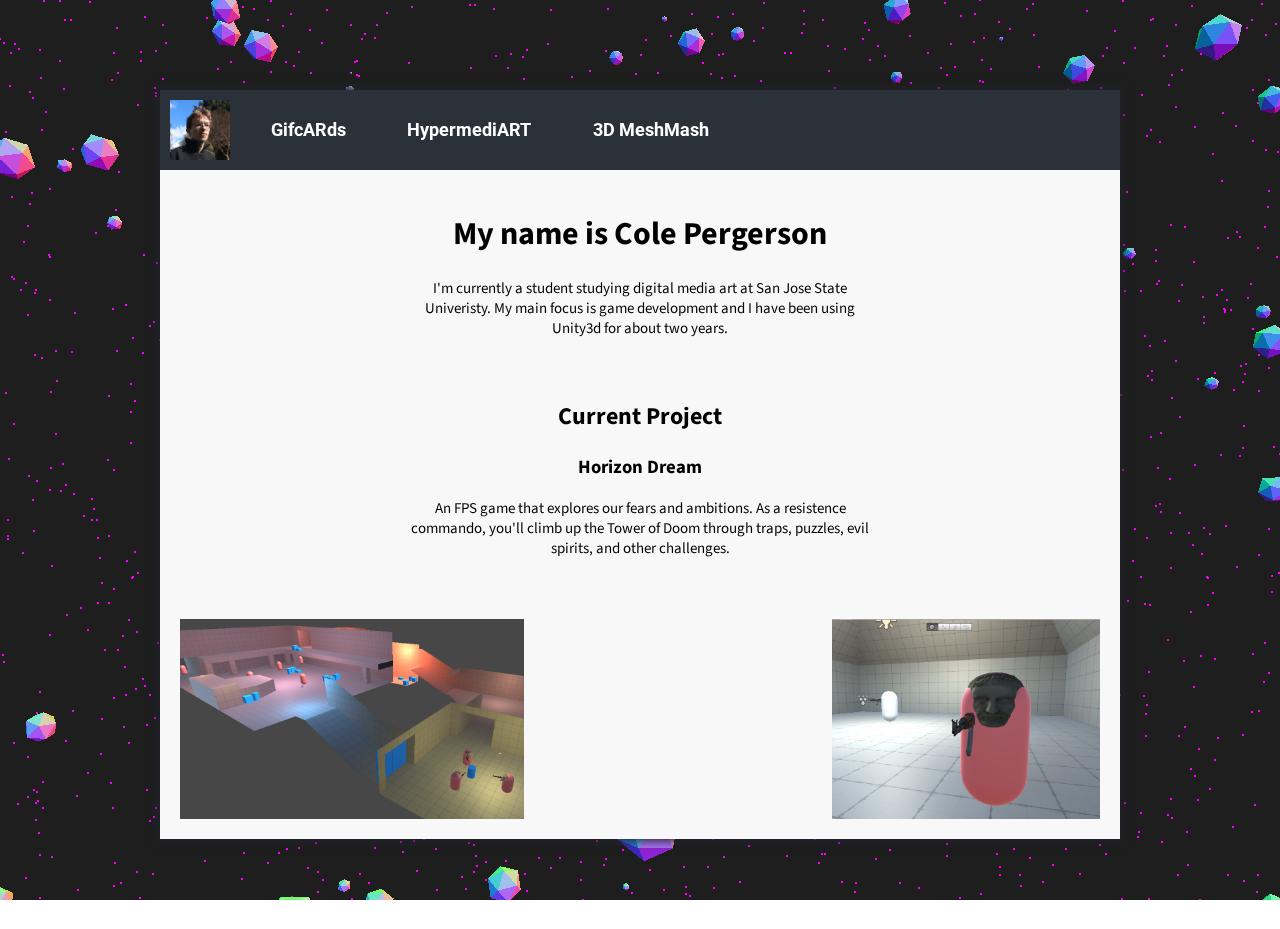
<file: index.html>
<!DOCTYPE html>
<html lang="en" dir="ltr">

<head>
  <meta charset="utf-8">
  <title></title>
  <link rel="stylesheet" href="main.css">
  </link>
  <link href="https://fonts.googleapis.com/css?family=Roboto:700|Source+Sans+Pro" rel="stylesheet">
</head>

<body>

  <div class="mainbody">

    <div class="bodyheader">
      <!-- The <span> tag is used to group inline-elements in a document. -->
      <div class="container">
        <a href="index.html"><span class="profilepic"> <img src="images/cole.png" height="60px"></img></span></a>
        <div class="links">
          <ul>
            <li>
              <a href="gifcards.html">GifcARds</a>
            </li>
            <li>
              <a href="hypermediart.html">HypermediART</a>
            </li>
            <li>
              <a href="3dmeshmash.html">3D MeshMash</a>
            </li>
          </ul>
        </div>
      </div>
    </div>
    <div class="content">
      <div class="description">
        <h1>My name is Cole Pergerson</h1>
        <p>I'm currently a student studying digital media art at San Jose State Univeristy. My main focus is game development
          and I have been using Unity3d for about two years.</p>
      </div>
      <div class="description">
        <h2>Current Project</h2>
        <h3>Horizon Dream</h3>
        <p>An FPS game that explores our fears and ambitions. As a resistence commando, you'll climb up the Tower of Doom through traps,
          puzzles, evil spirits, and other challenges.</p>
      </div>
      <div class="image rowgallery">
        <img src="images/HDimg2.png" alt="">
        <iframe height="100%" src="https://www.youtube.com/embed/HDtsx4-Tj-E" frameborder="0" allow="accelerometer; autoplay; encrypted-media; gyroscope; picture-in-picture" allowfullscreen></iframe>
        <img src="images/HDimg1.png" alt="">

      </div>
    </div>

  </div>

  <script src="lib/three.js"></script>
  <script src="space.js"></script>

</body>

</html>
</file>
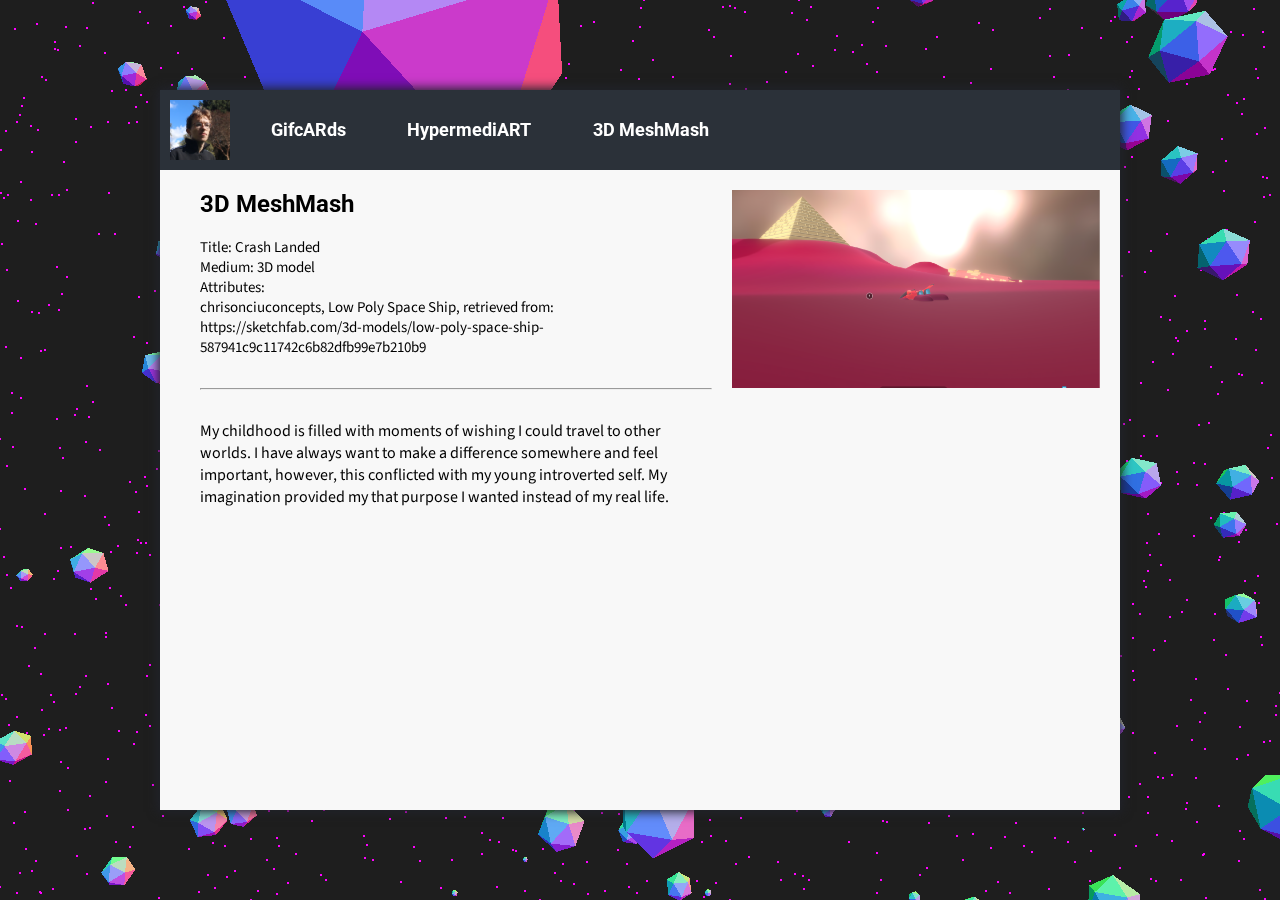
<file: 3dmeshmash.html>
<!DOCTYPE html>
<html lang="en" dir="ltr">

<head>
  <meta charset="utf-8">
  <title></title>
  <link rel="stylesheet" href="main.css">
  </link>
  <link href="https://fonts.googleapis.com/css?family=Roboto:700|Source+Sans+Pro" rel="stylesheet">
</head>

<body>

  <div class="mainbody">

    <div class="bodyheader">
      <!-- The <span> tag is used to group inline-elements in a document. -->
      <div class="container">
        <a href="index.html"><span class="profilepic"> <img src="images/cole.png" height="60px"></img></span></a>
        <div class="links">
          <ul>
            <li>
              <a href="gifcards.html">GifcARds</a>
            </li>
            <li>
              <a href="hypermediart.html">HypermediART</a>
            </li>
            <li>
              <a href="3dmeshmash.html">3D MeshMash</a>
            </li>
          </ul>
        </div>
      </div>
    </div>
    <div class="content grid">
      <div class="description grid">
        <h2>3D MeshMash</h2>
        <p>
          Title: Crash Landed<br>
          Medium: 3D model<br>
          Attributes: <br> chrisonciuconcepts, Low Poly Space Ship, retrieved from: https://sketchfab.com/3d-models/low-poly-space-ship-587941c9c11742c6b82dfb99e7b210b9<br>
          <br>
          <hr><br>
          My childhood is filled with moments of wishing I could travel to other worlds. I have always want to make a difference somewhere and feel important, however, this conflicted with my young introverted self. My imagination provided my that
          purpose I wanted instead of my real life.
        </p>
      </div>
      <div class="image grid">
        <img src="images/crash.png" alt="">
        <div class="sketchfab">
          <iframe src="https://sketchfab.com/models/890f719962a44b06b837a197a87818fe/embed" frameborder="0" allow="autoplay; fullscreen; vr" mozallowfullscreen="true" webkitallowfullscreen="true"></iframe>
        </div>
      </div>
    </div>

  </div>

  <script src="lib/three.js"></script>
  <script src="space.js"></script>

</body>

</html>
</file>
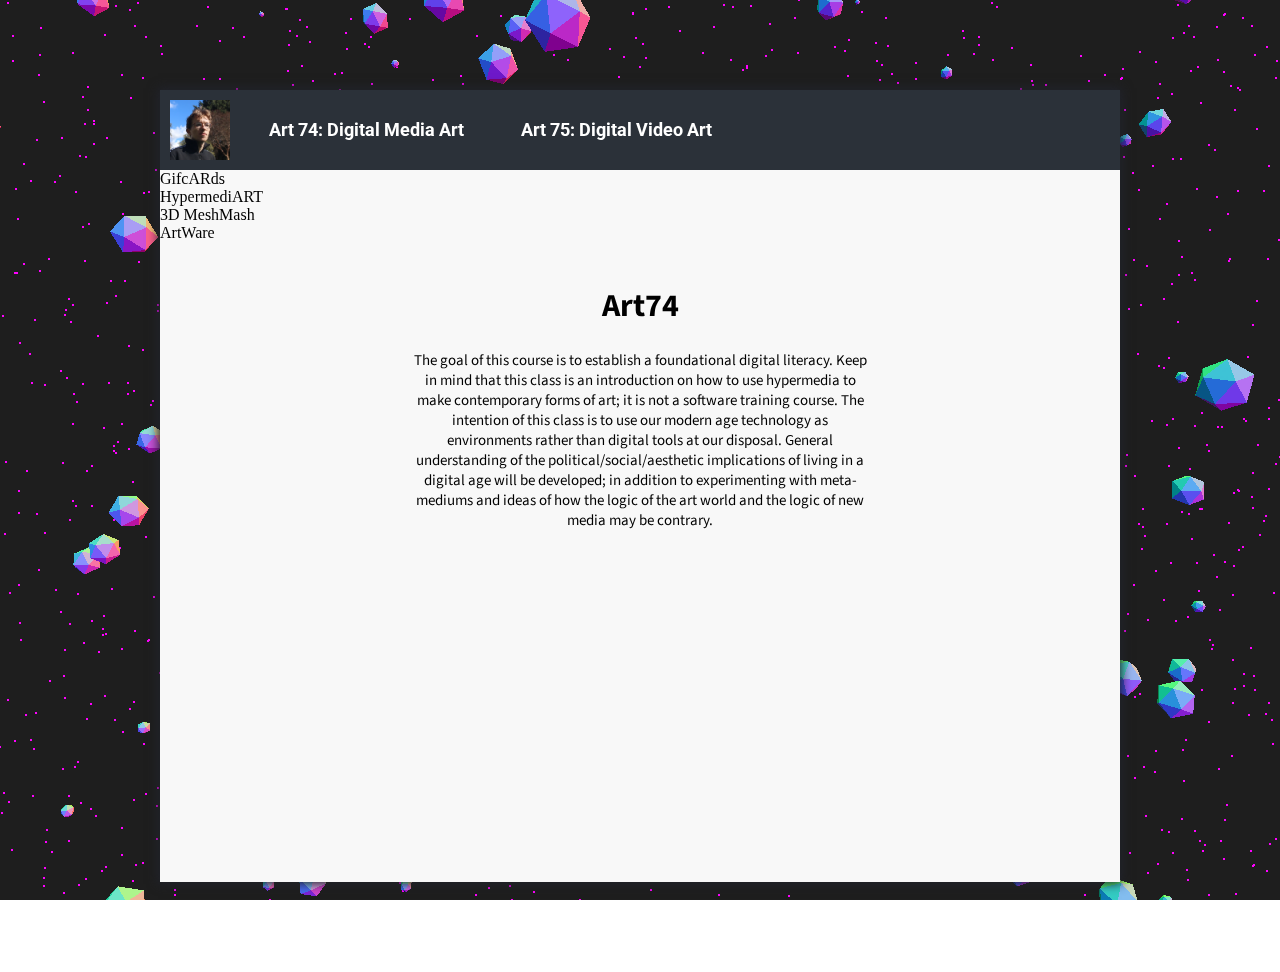
<file: art74.html>
<!DOCTYPE html>
<html lang="en" dir="ltr">

<head>
  <meta charset="utf-8">
  <title></title>
  <link rel="stylesheet" href="main.css">
  </link>
  <link href="https://fonts.googleapis.com/css?family=Roboto:700|Source+Sans+Pro" rel="stylesheet">
</head>

<body>

  <div class="mainbody">

    <div class="bodyheader">
      <!-- The <span> tag is used to group inline-elements in a document. -->
      <div class="container">
        <a href="index.html"><span class="profilepic"> <img src="images/cole.png" height="60px"></img></span></a>
        <div class="links">
          <ul>
            <li>
              <a href="art74.html">Art 74: Digital Media Art</a>
            </li>
            <li>
              <a href="art75.html">Art 75: Digital Video Art</a>
            </li>
          </ul>
        </div>
      </div>
    </div>

    <div class="subheader">
      <div class="sublinks">
        <ul>
          <li>
            <a href="gifcards.html">GifcARds</a>
          </li>
          <li>
            <a href="hypermediart.html">HypermediART</a>
          </li>
          <li>
            <a href="3dmeshmash.html">3D MeshMash</a>
          </li>
          <li>
            <a href="artware.html">ArtWare</a>
          </li>
        </ul>
      </div>
    </div>

    <div class="content">
      <div class="description">
        <h1>Art74</h1>
        <p>
          The goal of this course is to establish a foundational digital literacy. Keep in mind that this class is an introduction on how to use hypermedia to make contemporary forms of art; it is not a software training course. The intention of this class is to use our modern age technology as environments rather than digital tools at our disposal. General understanding of the political/social/aesthetic implications of living in a digital age will be developed; in addition to experimenting with meta-mediums and ideas of how the logic of the art world and the logic of new media may be contrary.
        </p>
      </div>
      <div class="image rowgallery">

      </div>
    </div>

  </div>

  <script src="lib/three.js"></script>
  <script src="space.js"></script>

</body>

</html>
</file>
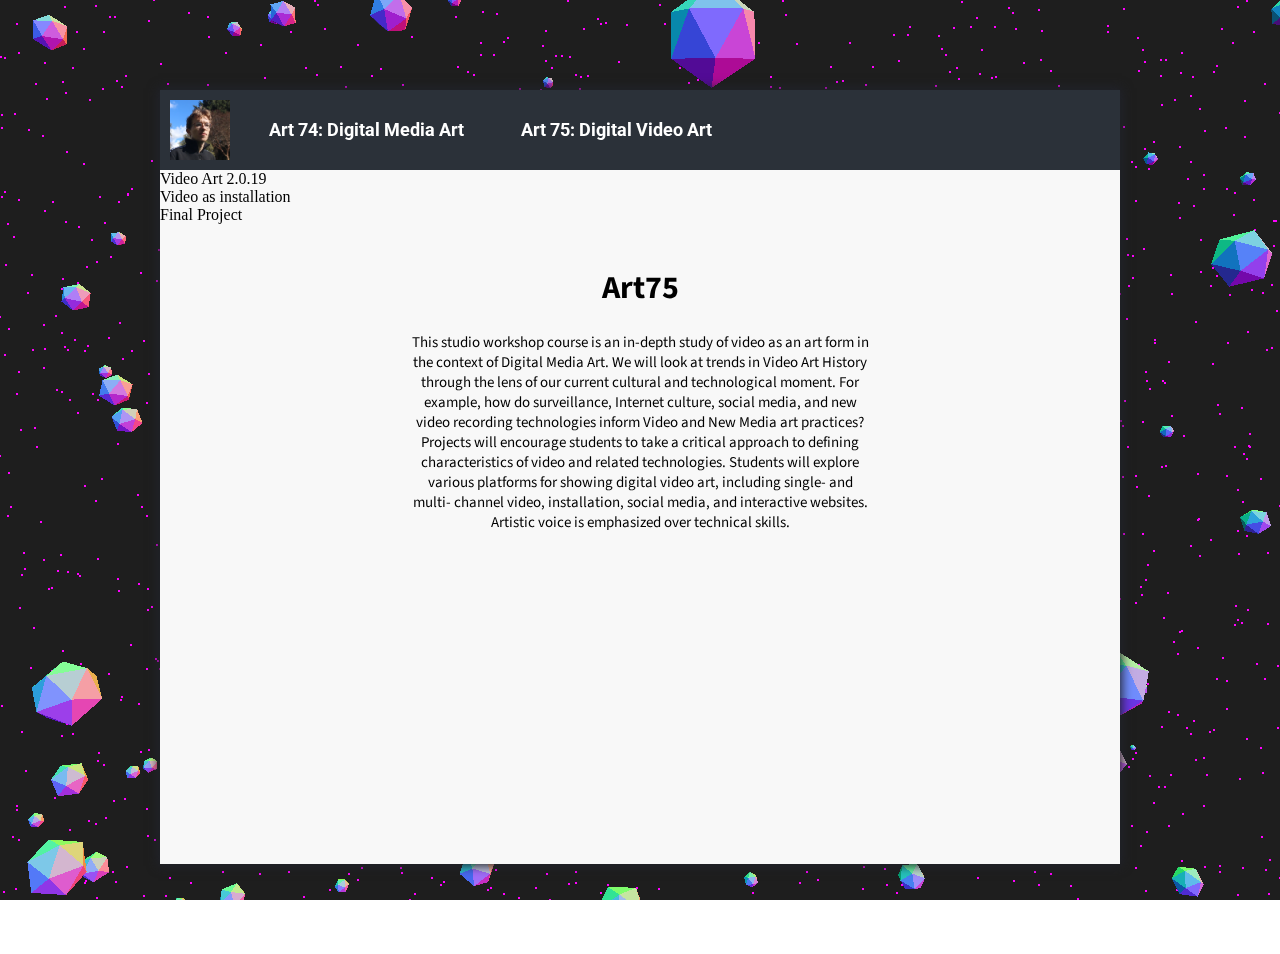
<file: art75.html>
<!DOCTYPE html>
<html lang="en" dir="ltr">

<head>
  <meta charset="utf-8">
  <title></title>
  <link rel="stylesheet" href="main.css">
  </link>
  <link href="https://fonts.googleapis.com/css?family=Roboto:700|Source+Sans+Pro" rel="stylesheet">
</head>

<body>

  <div class="mainbody">

    <div class="bodyheader">
      <!-- The <span> tag is used to group inline-elements in a document. -->
      <div class="container">
        <a href="index.html"><span class="profilepic"> <img src="images/cole.png" height="60px"></img></span></a>
        <div class="links">
          <ul>
            <li>
              <a href="art74.html">Art 74: Digital Media Art</a>
            </li>
            <li>
              <a href="art75.html">Art 75: Digital Video Art</a>
            </li>
          </ul>
        </div>
      </div>
    </div>

    <div class="subheader">
      <div class="sublinks">
        <ul>
          <li>
            <a href="art75/project1.html">Video Art 2.0.19</a>
          </li>
          <li>
            <a href="art75/project2.html">Video as installation</a>
          </li>
          <li>
            <a href="art75/project3.html">Final Project</a>
          </li>
        </ul>
      </div>
    </div>

    <div class="content">
      <div class="description">
        <h1>Art75</h1>
        <p>
          This studio workshop course is an in-depth study of video as an art form in the context of Digital Media Art. We will look at trends in Video Art History through the lens of our current cultural and technological moment. For example, how do surveillance, Internet culture, social media, and new video recording technologies inform Video and New Media art practices? Projects will encourage students to take a critical approach to defining characteristics of video and related technologies. Students will explore various platforms for showing digital video art, including single- and multi- channel video, installation, social media, and interactive websites. Artistic voice is emphasized over technical skills.
        </p>
      </div>
      <div class="image rowgallery">

      </div>
    </div>

  </div>

  <script src="lib/three.js"></script>
  <script src="space.js"></script>

</body>

</html>
</file>
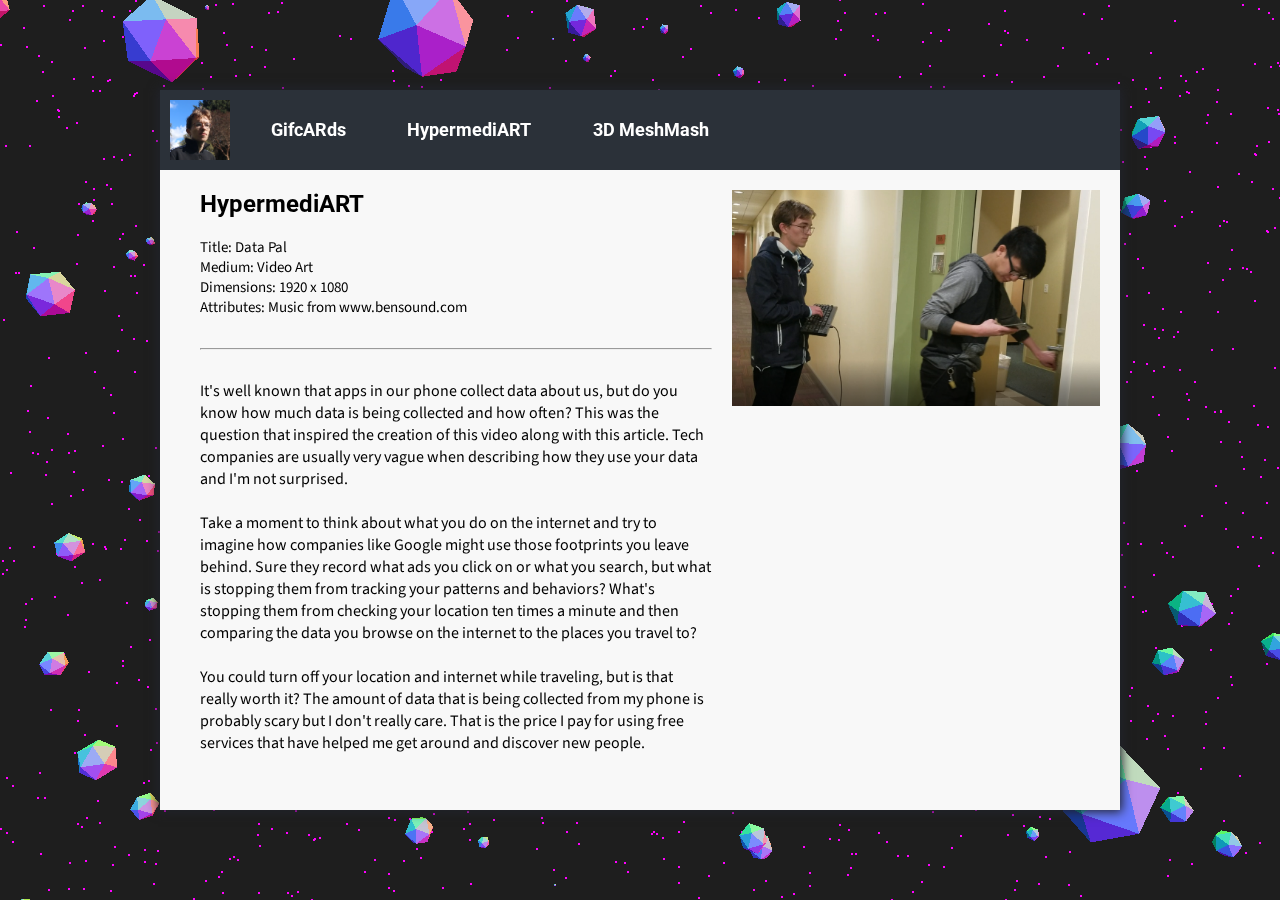
<file: hypermediart.html>
<!DOCTYPE html>
<html lang="en" dir="ltr">

<head>
  <meta charset="utf-8">
  <title></title>
  <link rel="stylesheet" href="main.css">
  </link>
  <link href="https://fonts.googleapis.com/css?family=Roboto:700|Source+Sans+Pro" rel="stylesheet">
</head>

<body>

  <div class="mainbody">

    <div class="bodyheader">
      <!-- The <span> tag is used to group inline-elements in a document. -->
      <div class="container">
        <a href="index.html"><span class="profilepic"> <img src="images/cole.png" height="60px"></img></span></a>
        <div class="links">
          <ul>
            <li>
              <a href="gifcards.html">GifcARds</a>
            </li>
            <li>
              <a href="hypermediart.html">HypermediART</a>
            </li>
            <li>
              <a href="3dmeshmash.html">3D MeshMash</a>
            </li>
          </ul>
        </div>
      </div>
    </div>
    <div class="content grid">
      <div class="description grid">
        <h2>HypermediART</h2>
        <p>
          Title: Data Pal<br>
          Medium: Video Art<br>
          Dimensions: 1920 x 1080<br>
          Attributes: Music from www.bensound.com<br>
          <br>
          <hr><br>
          It's well known that apps in our phone collect data about us, but do you know how much data is being collected and how often? This was the question that inspired the creation of this video along with this article. Tech companies are
          usually very vague when describing how they use your data and I'm not surprised.
          <br><br>
          Take a moment to think about what you do on the internet and try to imagine how companies like Google might use those footprints you leave behind. Sure they
          record what ads you click on or what you search, but what is stopping them from tracking your patterns and behaviors? What's stopping them from checking your location ten times a minute and then comparing the data you browse on the
          internet to the places you travel to?
          <br><br>
          You could turn off your location and internet while traveling, but is that really worth it? The amount of data that is being collected from my phone is probably scary but I don't really care. That is the price I pay for using free services
          that have helped me get around and discover new people.
        </p>
      </div>
      <div class="image grid">
        <img src="images/datapal1.png" alt="">
        <div style="padding:56.25% 0 0 0;position:relative;"><iframe src="https://player.vimeo.com/video/323033591?title=0&byline=0&portrait=0" style="position:absolute;top:0;left:0;width:100%;height:100%;" frameborder="0"
            allow="autoplay; fullscreen" allowfullscreen></iframe></div>
        <script src="https://player.vimeo.com/api/player.js"></script>
      </div>
    </div>

  </div>

  <script src="lib/three.js"></script>
  <script src="space.js"></script>

</body>

</html>
</file>
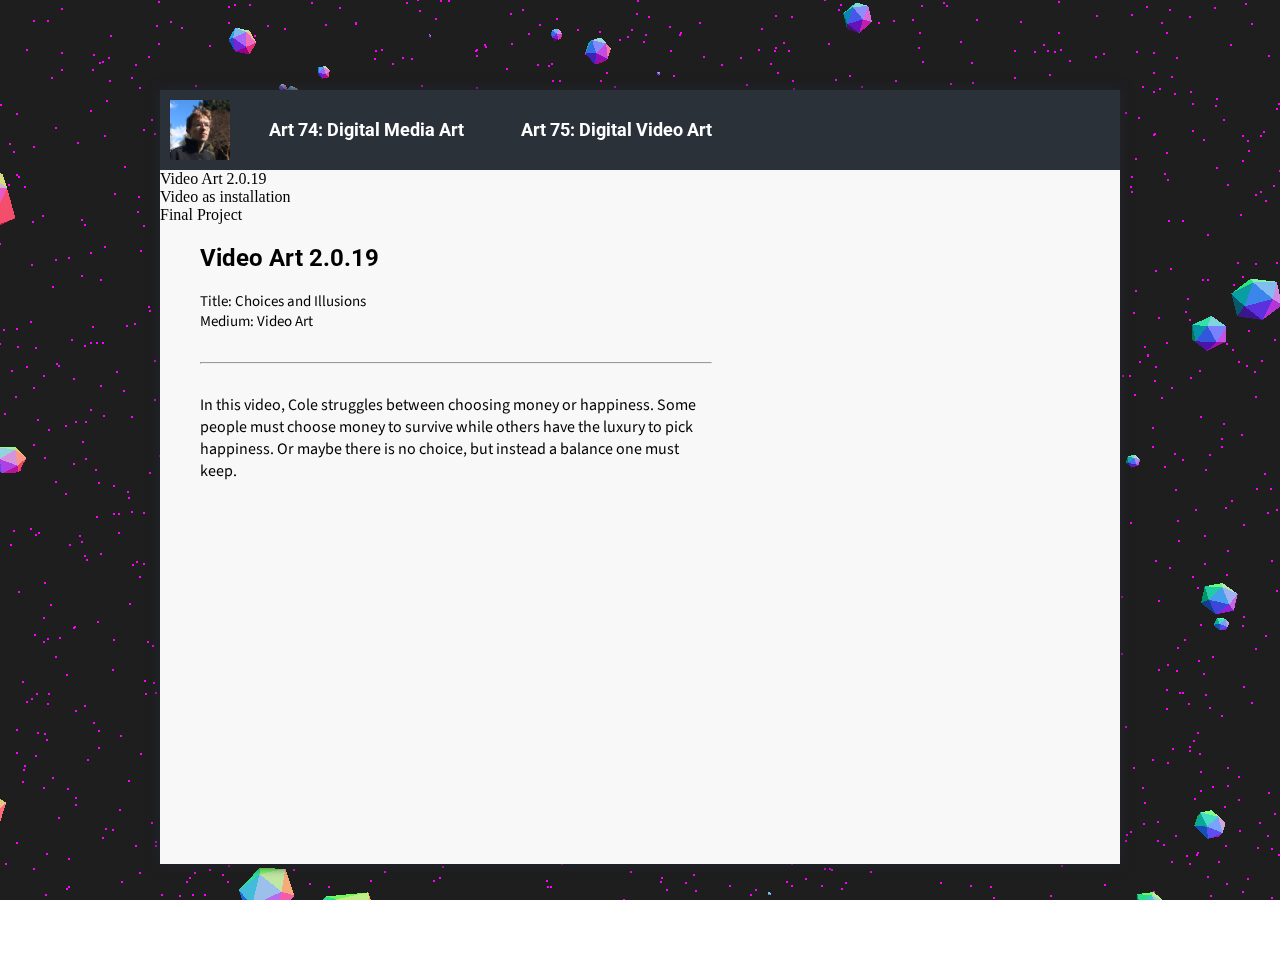
<file: art75/project1.html>
<!DOCTYPE html>
<html lang="en" dir="ltr">

<head>
  <meta charset="utf-8">
  <title></title>
  <link rel="stylesheet" href="../main.css">
  </link>
  <link href="https://fonts.googleapis.com/css?family=Roboto:700|Source+Sans+Pro" rel="stylesheet">
</head>

<body>

  <div class="mainbody">

    <div class="bodyheader">
      <!-- The <span> tag is used to group inline-elements in a document. -->
      <div class="container">
        <a href="../index.html"><span class="profilepic"> <img src="../images/cole.png" height="60px"></img></span></a>
        <div class="links">
          <ul>
            <li>
              <a href="../art74.html">Art 74: Digital Media Art</a>
            </li>
            <li>
              <a href="../art75.html">Art 75: Digital Video Art</a>
            </li>
          </ul>
        </div>
      </div>
    </div>

    <div class="subheader">
      <div class="sublinks">
        <ul>
          <li>
            <a href="project1.html">Video Art 2.0.19</a>
          </li>
          <li>
            <a href="project2.html">Video as installation</a>
          </li>
          <li>
            <a href="project3.html">Final Project</a>
          </li>
        </ul>
      </div>
    </div>

    <div class="content grid">
      <div class="description grid">
        <h2>Video Art 2.0.19</h2>
        <p>
          Title: Choices and Illusions<br>
          Medium: Video Art<br>
          <br>
          <hr><br>
          In this video, Cole struggles between choosing money or happiness. Some people must choose money to survive while others have the luxury to pick happiness. Or maybe there is no choice, but instead a balance one must keep.
        </p>
        <br><br>
      </div>
      <div class="image grid">
        <div style="padding:56.25% 0 0 0;position:relative;"><iframe src="https://player.vimeo.com/video/321162380?title=0&byline=0&portrait=0" style="position:absolute;top:0;left:0;width:100%;height:100%;" frameborder="0" allow="autoplay; fullscreen"
            allowfullscreen>
          </iframe>
        </div>
        <script src="https://player.vimeo.com/api/player.js"></script>
      </div>
    </div>

  </div>

  <script src="../lib/three.js"></script>
  <script src="../space.js"></script>

</body>

</html>
</file>
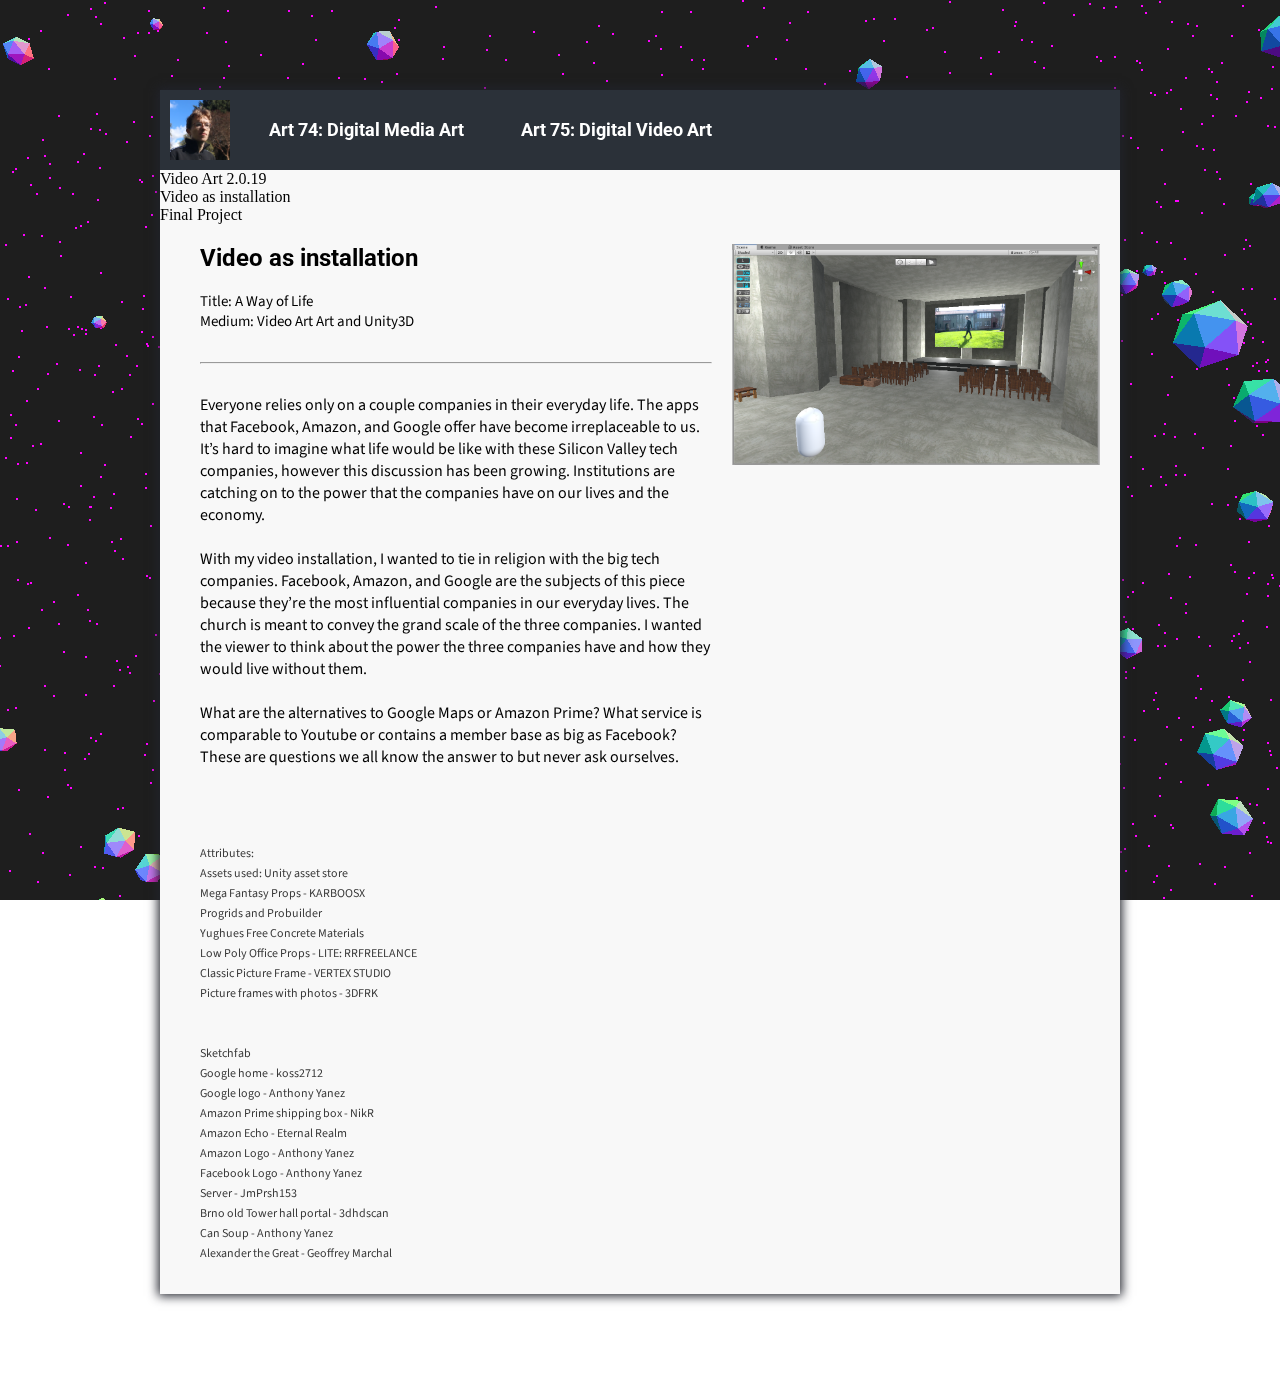
<file: art75/project2.html>
<!DOCTYPE html>
<html lang="en" dir="ltr">

<head>
  <meta charset="utf-8">
  <title></title>
  <link rel="stylesheet" href="../main.css">
  </link>
  <link href="https://fonts.googleapis.com/css?family=Roboto:700|Source+Sans+Pro" rel="stylesheet">
</head>

<body>

  <div class="mainbody">

    <div class="bodyheader">
      <!-- The <span> tag is used to group inline-elements in a document. -->
      <div class="container">
        <a href="../index.html"><span class="profilepic"> <img src="../images/cole.png" height="60px"></img></span></a>
        <div class="links">
          <ul>
            <li>
              <a href="../art74.html">Art 74: Digital Media Art</a>
            </li>
            <li>
              <a href="../art75.html">Art 75: Digital Video Art</a>
            </li>
          </ul>
        </div>
      </div>
    </div>

    <div class="subheader">
      <div class="sublinks">
        <ul>
          <li>
            <a href="project1.html">Video Art 2.0.19</a>
          </li>
          <li>
            <a href="project2.html">Video as installation</a>
          </li>
          <li>
            <a href="project3.html">Final Project</a>
          </li>
        </ul>
      </div>
    </div>

    <div class="content grid">
      <div class="description grid">
        <h2>Video as installation</h2>
        <p>
          Title: A Way of Life<br>
          Medium: Video Art Art and Unity3D<br>

          <br>
          <hr><br>
          Everyone relies only on a couple companies in their everyday life. The apps that Facebook, Amazon, and Google offer have become irreplaceable to us. It’s hard to imagine what life would be like with these Silicon Valley tech companies, however this discussion has been growing. Institutions are catching on to the power that the companies have on our lives and the economy.
          <br><br>
          With my video installation, I wanted to tie in religion with the big tech companies. Facebook, Amazon, and Google are the subjects of this piece because they’re the most influential companies in our everyday lives. The church is meant to convey the grand scale of the three companies. I wanted the viewer to think about the power the three companies have and how they would live without them.
          <br><br>
          What are the alternatives to Google Maps or Amazon Prime? What service is comparable to Youtube or contains a member base as big as Facebook? These are questions we all know the answer to but never ask ourselves.
          <br><br>
          </p>
        <br><br>
        <div class="workcited">
          <p>
            Attributes:<br>
            Assets used:

            Unity asset store <br>
            Mega Fantasy Props - KARBOOSX <br>
            Progrids and Probuilder <br>
            Yughues Free Concrete Materials <br>
            Low Poly Office Props - LITE: RRFREELANCE <br>
            Classic Picture Frame - VERTEX STUDIO <br>
            Picture frames with photos - 3DFRK<br>
            <br><br>
            Sketchfab<br>
            Google home - koss2712<br>
            Google logo - Anthony Yanez<br>
            Amazon Prime shipping box - NikR<br>
            Amazon Echo - Eternal Realm<br>
            Amazon Logo - Anthony Yanez<br>
            Facebook Logo - Anthony Yanez<br>
            Server - JmPrsh153<br>
            Brno old Tower hall portal - 3dhdscan<br>
            Can Soup - Anthony Yanez<br>
            Alexander the Great - Geoffrey Marchal<br>

          </p>
        </div>
      </div>

      <div class="image grid">
        <img src="../images/progress4.png" alt="">
      </div>


    </div>

  </div>

  <script src="../lib/three.js"></script>
  <script src="../space.js"></script>

</body>

</html>
</file>
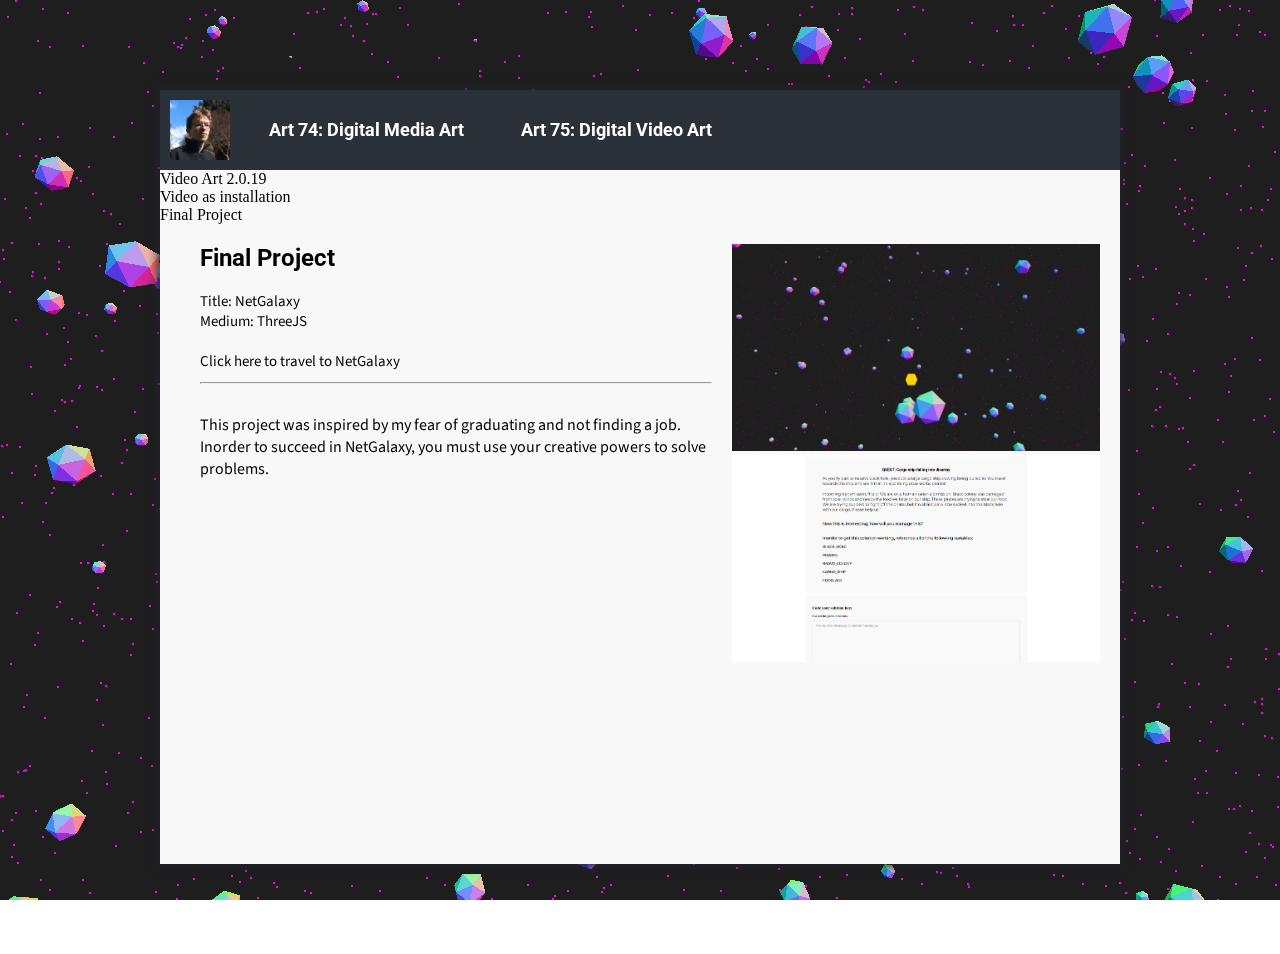
<file: art75/project3.html>
<!DOCTYPE html>
<html lang="en" dir="ltr">

<head>
  <meta charset="utf-8">
  <title></title>
  <link rel="stylesheet" href="../main.css">
  </link>
  <link href="https://fonts.googleapis.com/css?family=Roboto:700|Source+Sans+Pro" rel="stylesheet">
</head>

<body>

  <div class="mainbody">

    <div class="bodyheader">
      <!-- The <span> tag is used to group inline-elements in a document. -->
      <div class="container">
        <a href="../index.html"><span class="profilepic"> <img src="../images/cole.png" height="60px"></img></span></a>
        <div class="links">
          <ul>
            <li>
              <a href="../art74.html">Art 74: Digital Media Art</a>
            </li>
            <li>
              <a href="../art75.html">Art 75: Digital Video Art</a>
            </li>
          </ul>
        </div>
      </div>
    </div>

    <div class="subheader">
      <div class="sublinks">
        <ul>
          <li>
            <a href="project1.html">Video Art 2.0.19</a>
          </li>
          <li>
            <a href="project2.html">Video as installation</a>
          </li>
          <li>
            <a href="project3.html">Final Project</a>
          </li>
        </ul>
      </div>
    </div>

    <div class="content grid">
      <div class="description grid">
        <h2>Final Project</h2>
        <p>
          Title: NetGalaxy<br>
          Medium: ThreeJS<br>
          <br>
        <a href="https://llamatemplar.github.io/NetGalaxy/">Click here to travel to NetGalaxy</a>
          <br>
          <hr><br>
          This project was inspired by my fear of graduating and not finding a job. Inorder to succeed
          in NetGalaxy, you must use your creative powers to solve problems.
        <br><br>
      </div>
      <div class="image grid">
        <img src="../images/finalimg1.png" alt="">
        <img src="../images/finalimg2.png" alt="">
      </div>
    </div>

  </div>

  <script src="../lib/three.js"></script>
  <script src="../space.js"></script>

</body>

</html>
</file>
<file: main.css>
body {
  margin: 0;
}

canvas
{
  position:fixed; left:0; top:0; z-index:-1;
}

.mainbody
{
  margin: auto;
  margin-top: 10vh;
  margin-bottom: 10vh;
  max-width: 960px;
  min-width: 500px;

  background-color: #f8f8f8;
  box-shadow: 0px 0px 10px 2px #21232c;

}

.bodyheader
{
  background-color: #2b3139;
  left: 0;
  top: 0;
  right: 0;
    padding: 10px;
}

.bodyheader h2
{
    color: white;

}

.container
{
  max-width: 640px;
  padding: 0;
  margin: 0;
  height: 60px;
  position: relative;
}

.profilepic
{
  display: block;
  top: 0;
  left: 0;
  position: absolute;
}

.bodyheader,.links
{
  overflow: hidden; /*hide content that doesn't fit*/
  position: relative; /* stays with the flow of doc */
}

.links
{
  line-height: 40px;
  display: block;
  padding: 10px;
  margin: 0 60px; /*not working? */
  color: white;
}

.links > ul
{
  display: flex;
}

.links > ul li
{
  font-size: 18px;
  font-weight: bold;
  font-family: 'Roboto', sans-serif;
}


ul, li
{
  list-style-type: none;
  margin: 0 auto;
  padding: 0;

}

a {
    color: inherit; /* get color from parent */
    text-decoration: none; /* remove underline */
}

.content
{
  padding: 20px;
  min-height: 600px;
}

.content.grid
{
  padding: 20px;
  display: grid;
  grid-template-columns: 60% 40%;
}

.description
{
  text-align: center;
  margin: auto auto 60px auto;
  font-family: 'Source Sans Pro', sans-serif;
}

.description p
{
  width: 50%;
  margin: 0 auto 10px auto;
  line-height:20px;
  font-size: 15px;

}

.description.grid
{
  grid-column: 1;
  text-align: left;
  padding: 0px 20px;
  margin: 0;
}

.description.grid h2
{
  margin-top: 0;
  font-family: 'Roboto', sans-serif;
}

.description.grid p
{
  width: 100%;
}

.workcited p
{
  color: #383838;
  font-size: 12px;
}

.image
{
  overflow: hidden;
}

.image.grid img
{
  left: 0;
  top: 0;
  width: 100%;
}

.image.rowgallery
{
  width: 100%;
  height: 200px;
  overflow: hidden;
  /* display: inline; */

}

.image.rowgallery img
{
  height: 100%;
}

.image.grid
{
  grid-column: 2;
}

/* make sketchfab iframe fit correctly  */
.sketchfab
{
  position: relative;
  width: 100%;
  padding-bottom: 56.25%;

}

.sketchfab iframe
{
  position:absolute;
  top:0;
  left:0;
  width:100%;
  height:100%;
}
</file>
